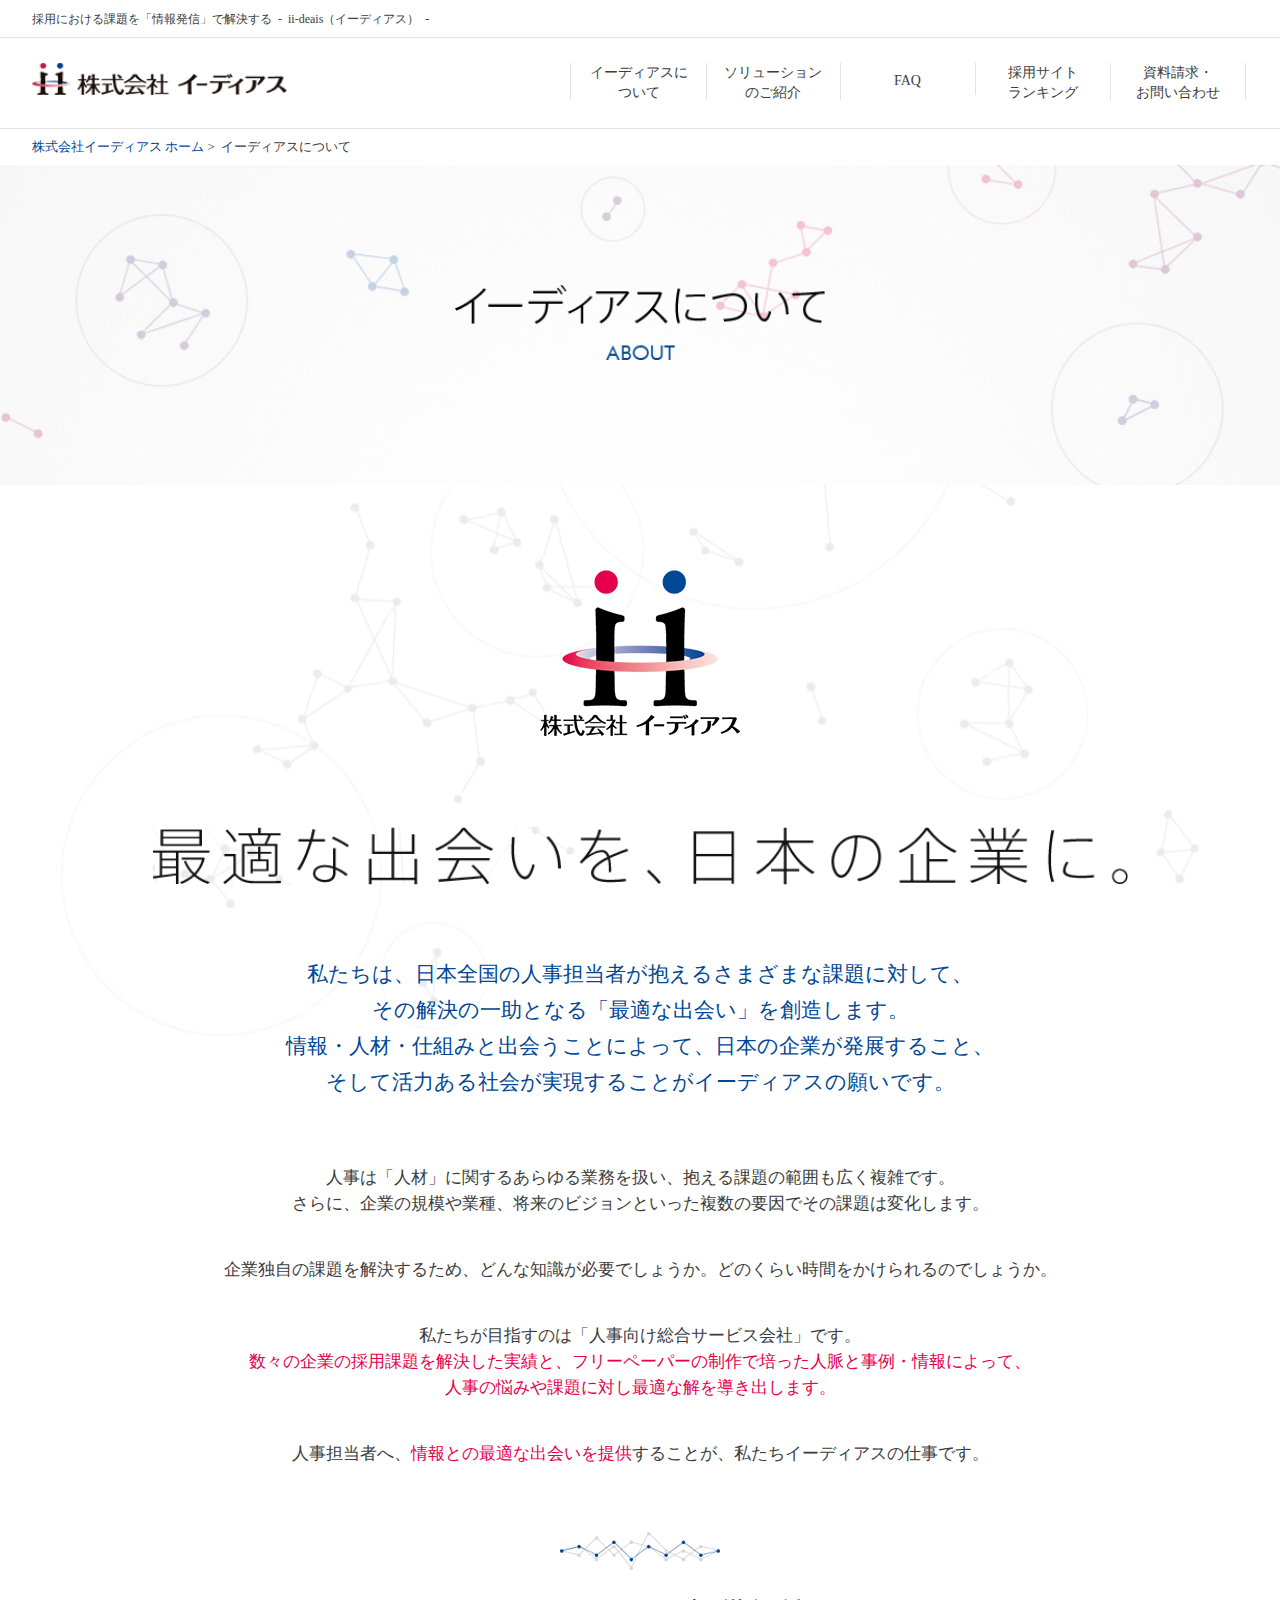
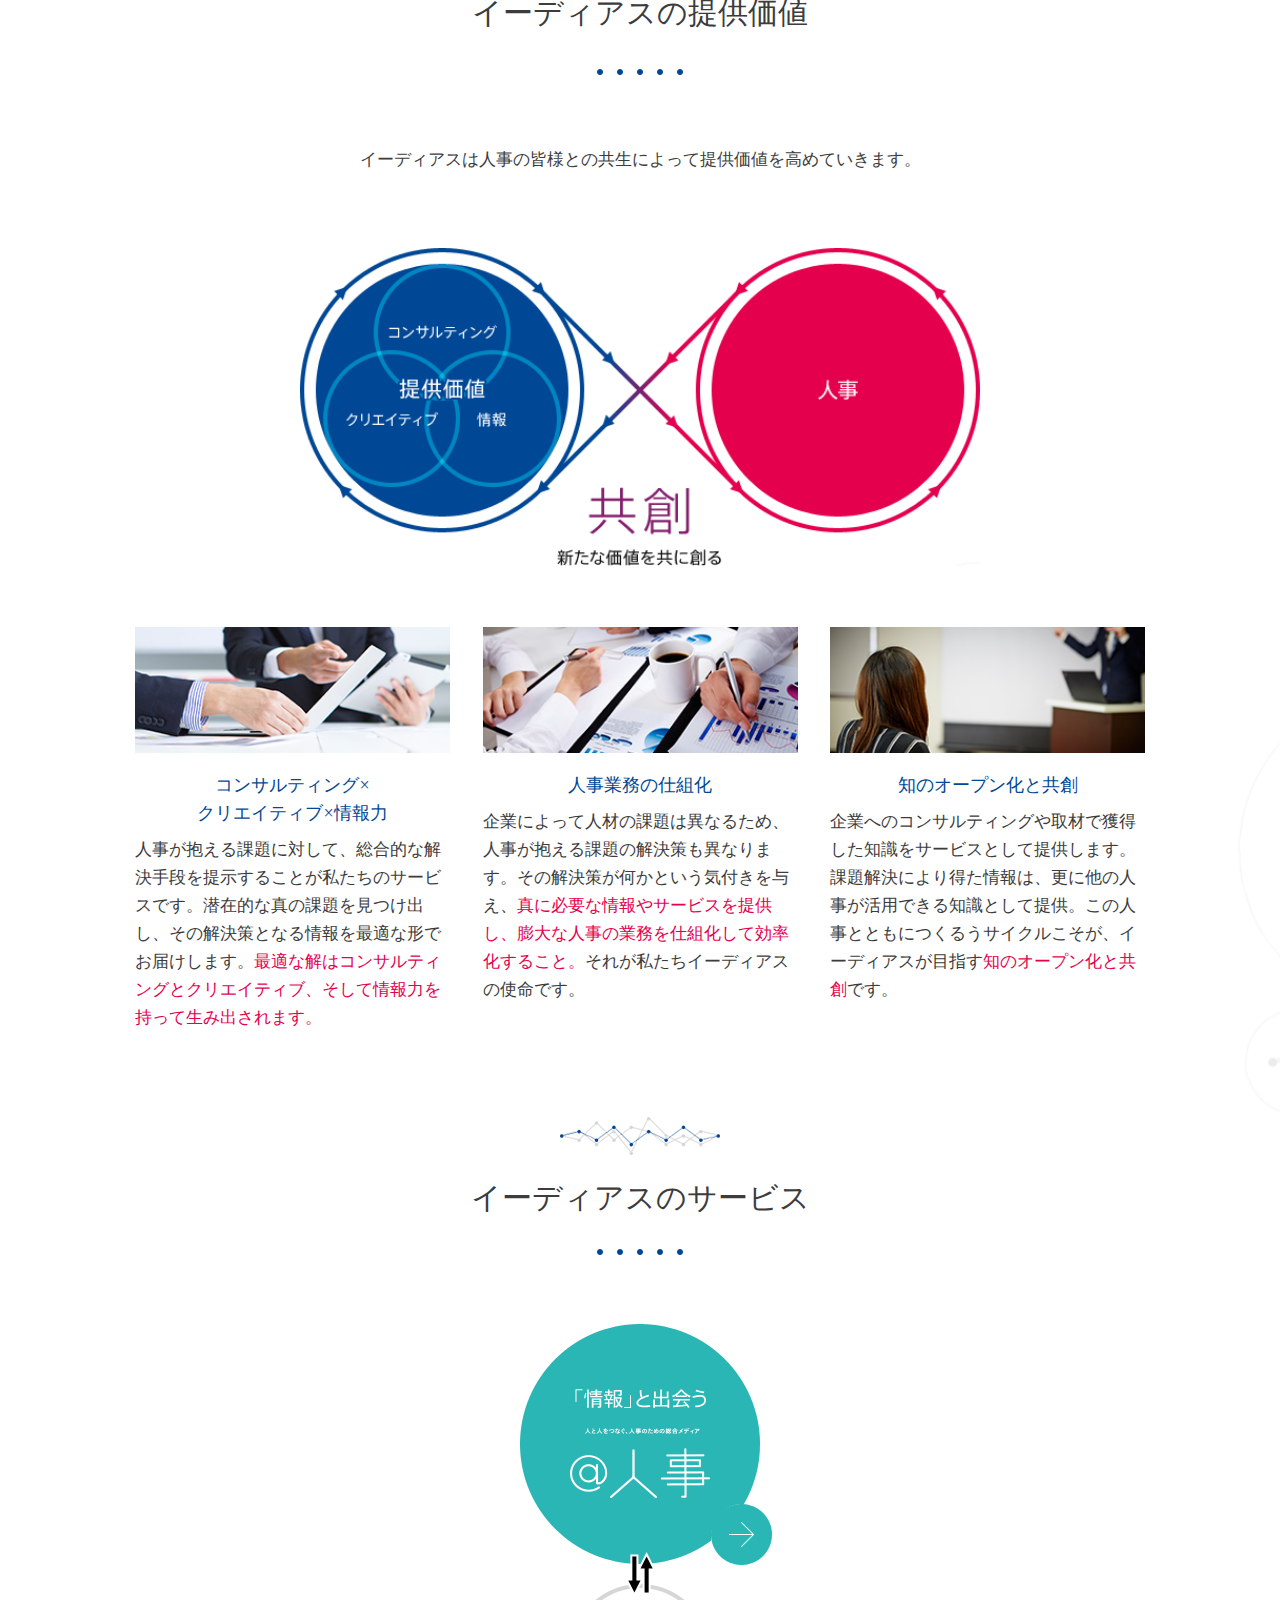
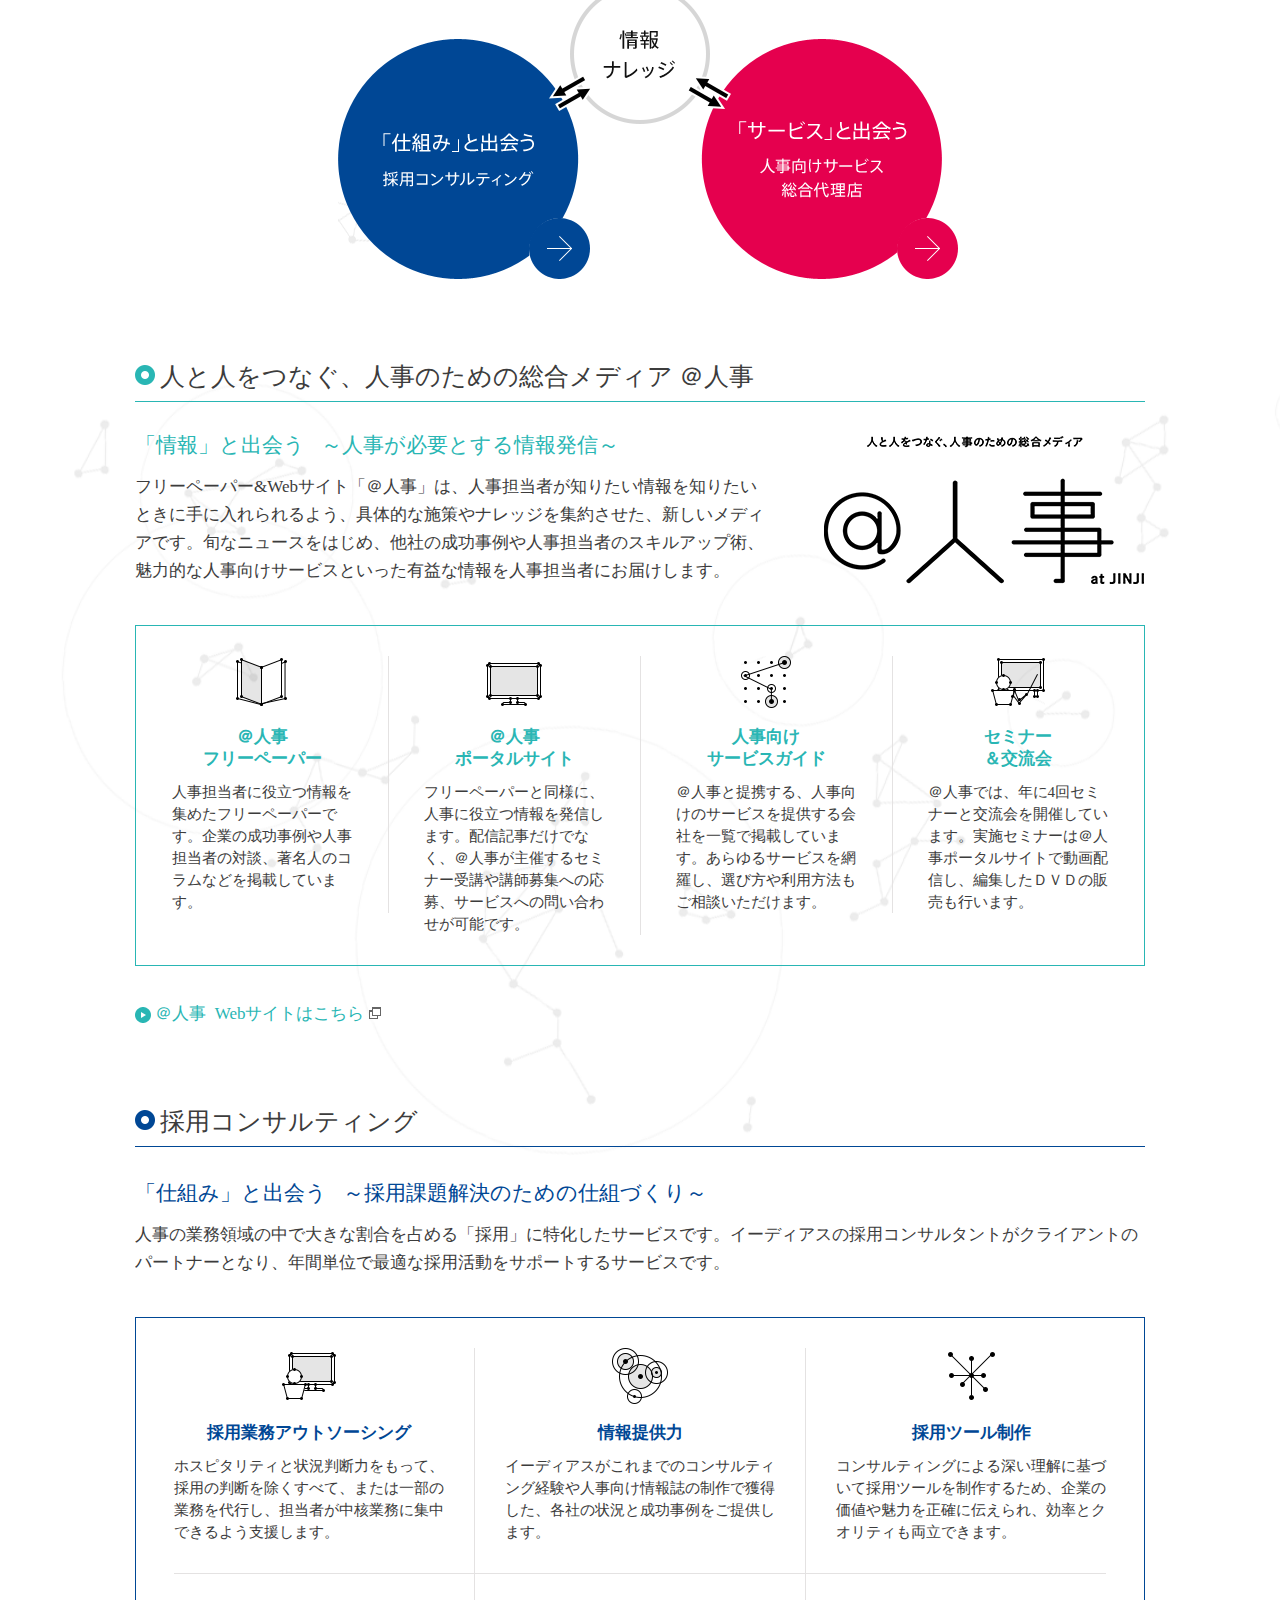
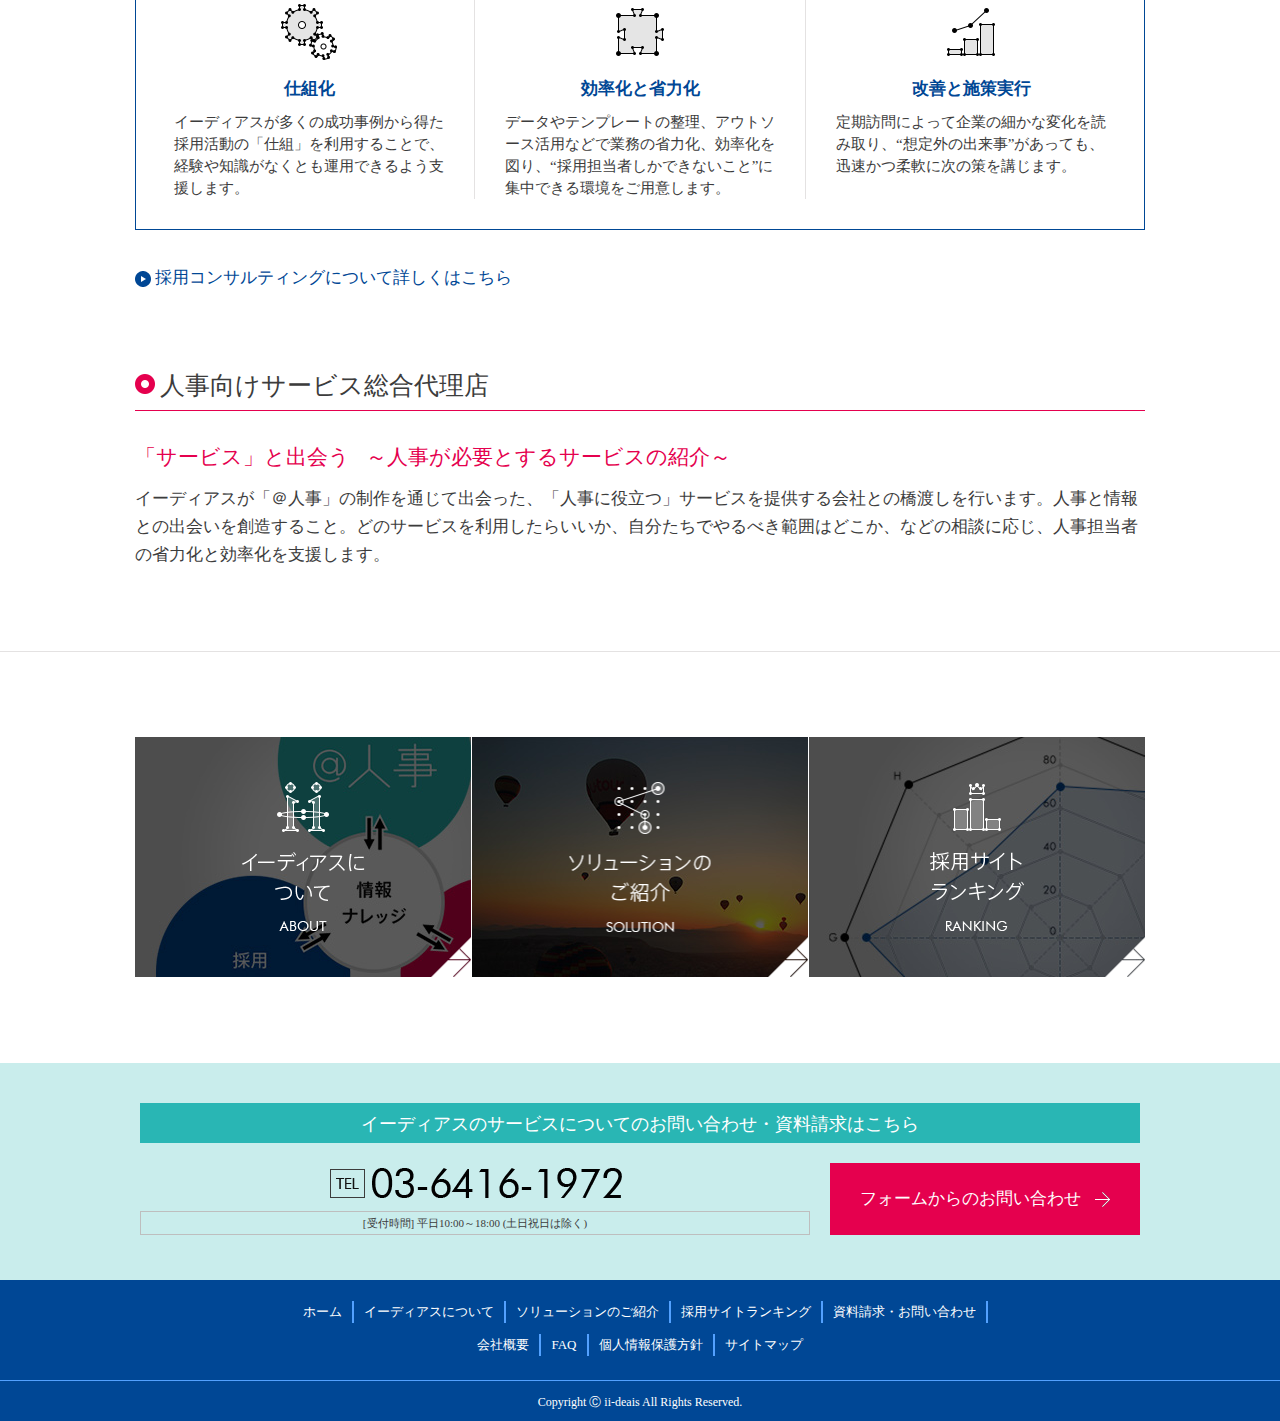
<file: recruit_folder/index.html>
<!DOCTYPE html>
<html>
<head>
  <meta charset="UTF-8">
  <title>会社概要&ensp;-&ensp;ii&ensp;deais(イーディアス)</title>
  <link href="css/reset.css" rel="stylesheet" type="text/css">
  <link href="css/style.css" rel="stylesheet" type="text/css">
  </head>
  <body>
    <p id="header_copy">採用における課題を「情報発信」で解決する&ensp;-&ensp;ii-deais（イーディアス）&ensp;-</p>

    <!-- header開始 -->
    <header id="header">
      <a href="#"><img src="images/logo.png" class="h_logo" width="255px" height="auto"></a>
      <div class="header_right">
        <nav id="header_global" class="nav">
          <ul>
            <li><a href="#"><span>イーディアスに<br>ついて</span></a></li>
            <li><a href="#"><span>ソリューション<br>のご紹介</span></a></li>
            <li><a href="#"><span>FAQ</span></a></li>
            <li><a href="#"><span>採用サイト<br>ランキング</span></a></li>
            <li><a href="#"><span>資料請求・<br>お問い合わせ</span></a></li>
            </ul>
          </nav>
      </div>
      </header>
      <!-- header終了 -->
      <!-- パンくずリスト開始 -->
      <ol class="breadcrumb">
        <li><a href="#">株式会社イーディアス&nbsp;ホーム</a></li>
        <li>イーディアスについて</li>
      </ol>
      <!-- パンくずリスト終了 -->
      <!-- main開始 -->
      <div id="top_pic">
        <img src="images/page_ttl.png" width="370px" height="auto">
        </div>
        <div id="main">
          <div class="top_contents">
          <img src="images/logo_min.png">
          <img src="images/ttl01.png" width="975px" height="auto">
          <p class="blue_p">私たちは、日本全国の人事担当者が抱えるさまざまな課題に対して、<br>
            その解決の一助となる「最適な出会い」を創造します。<br>
            情報・人材・仕組みと出会うことによって、日本の企業が発展すること、<br>
            そして活力ある社会が実現することがイーディアスの願いです。</p>
            <p class="about_p">人事は「人材」に関するあらゆる業務を扱い、抱える課題の範囲も広く複雑です。<br>
              さらに、企業の規模や業種、将来のビジョンといった複数の要因でその課題は変化します。</p>
              <p class="about_p">企業独自の課題を解決するため、どんな知識が必要でしょうか。どのくらい時間をかけられるのでしょうか。</p>
              <p class="about_p">私たちが目指すのは「人事向け総合サービス会社」です。<br>
                <span>数々の企業の採用課題を解決した実績と、フリーペーパーの制作で培った人脈と事例・情報によって、<br>
              人事の悩みや課題に対し最適な解を導き出します。</span></p>
              <p class="about_p">人事担当者へ、<span>情報との最適な出会いを提供</span>することが、私たちイーディアスの仕事です。</p>
              </div>
              <!-- 提供価値開始 -->
              <div class="contents_box">
              <h2>イーディアスの提供価値</h2>
              <p class="offer_p">イーディアスは人事の皆様との共生によって提供価値を高めていきます。</p>
              <img src="images/img03.png" width="680px" height="auto">
              <section class="contents value">
                <article class="min_contents">
                  <img src="images/img04.jpg" width="315px" height="auto">
                  <h3>コンサルティング×<br>
                    クリエイティブ×情報力</h3>
                    <p>人事が抱える課題に対して、総合的な解決手段を提示することが私たちのサービスです。潜在的な真の課題を見つけ出し、その解決策となる情報を最適な形でお届けします。<span>最適な解はコンサルティングとクリエイティブ、そして情報力を持って生み出されます。</span></p>
                  </article>
                    <article class="min_contents">
                      <img src="images/img05.jpg" width="315px" height="auto">
                      <h3>人事業務の仕組化</h3>
                      <p>企業によって人材の課題は異なるため、人事が抱える課題の解決策も異なります。その解決策が何かという気付きを与え、<span>真に必要な情報やサービスを提供し、膨大な人事の業務を仕組化して効率化すること。</span>それが私たちイーディアスの使命です。</p>
                      </article>
                        <article class="min_contents">
                          <img src="images/img06.jpg" width="315px" height="auto">
                          <h3>知のオープン化と共創</h3>
                          <p>企業へのコンサルティングや取材で獲得した知識をサービスとして提供します。課題解決により得た情報は、更に他の人事が活用できる知識として提供。この人事とともにつくるうサイクルこそが、イーディアスが目指す<span>知のオープン化と共創</span>です。</p>
                          </article>
                          </section>
              </div>
              <!-- 提供価値終了 -->
              <!-- サービス開始 -->
              <div class="contents_box2">
              <h2>イーディアスのサービス</h2>
              <div class="img_box">
                <img src="images/img07.png">
                <a href="#" class="arrow01"><img src="images/arror01_out.png"></a>
                <a href="#" class="arrow02"><img src="images/arror02_out.png"></a>
                <a href="#" class="arrow03"><img src="images/arror03_out.png"></a>
              </div>
              <!-- ＠人事開始 -->
              <section class="contents">
                <div class="h4_box">
                <img src="images/icon01.png" class="left_icon" width="20px" height="auto">
                <h4>人と人をつなぐ、人事のための総合メディア&nbsp;＠人事</h4>
              </div>
              <article class="cont_box c_left">
              <p class="sub_title">「情報」と出会う&nbsp;&nbsp;&nbsp;～人事が必要とする情報発信～</p>
              <p>フリーペーパー&Webサイト「＠人事」は、人事担当者が知りたい情報を知りたいときに手に入れられるよう、具体的な施策やナレッジを集約させた、新しいメディアです。旬なニュースをはじめ、他社の成功事例や人事担当者のスキルアップ術、魅力的な人事向けサービスといった有益な情報を人事担当者にお届けします。</p>
              </article>
              <img src="images/text_img.png" class="c_right" height="auto">
              </section>
              <section class="serv_consul_box">
                <article class="cont">
                  <img src="images/icon10.png">
                  <h5 class="serv_consul_title">＠人事<br>フリーペーパー</h5>
                  <p>人事担当者に役立つ情報を集めたフリーペーパーです。企業の成功事例や人事担当者の対談、著名人のコラムなどを掲載しています。</p>
                  </article>
                    <article class="cont">
                      <img src="images/icon07.png">
                      <h5 class="serv_consul_title">＠人事<br>ポータルサイト</h5>
                      <p>フリーペーパーと同様に、人事に役立つ情報を発信します。配信記事だけでなく、＠人事が主催するセミナー受講や講師募集への応募、サービスへの問い合わせが可能です。</p>
                      </article>
                        <article class="cont">
                          <img src="images/icon08.png">
                          <h5 class="serv_consul_title">人事向け<br>サービスガイド</h5>
                          <p>＠人事と提携する、人事向けのサービスを提供する会社を一覧で掲載しています。あらゆるサービスを網羅し、選び方や利用方法もご相談いただけます。</p>
                          </article>
                            <article class="cont">
                              <img src="images/icon09.png">
                              <h5 class="serv_consul_title">セミナー<br>＆交流会</h5>
                              <p>＠人事では、年に4回セミナーと交流会を開催しています。実施セミナーは＠人事ポータルサイトで動画配信し、編集したＤＶＤの販売も行います。</p>
                              </article>
                </section>
                <div class="left_link">
                <img src="images/icon02.png">
                <a href="#">＠人事&ensp;Webサイトはこちら</a>
                <img src="images/icon03.png">
              </div>
              <!-- ＠人事終了 -->
              <!-- 採用開始 -->
            <section class="contents">
              <div class="h4_box h4b_consul">
              <img src="images/ttl_icon01.png" class="left_icon" width="20px" height="auto">
              <h4>採用コンサルティング</h4>
            </div>
            <article class="cont_box">
            <p class="sub_title st_2">「仕組み」と出会う&nbsp;&nbsp;&nbsp;～採用課題解決のための仕組づくり～</p>
            <p>人事の業務領域の中で大きな割合を占める「採用」に特化したサービスです。イーディアスの採用コンサルタントがクライアントのパートナーとなり、年間単位で最適な採用活動をサポートするサービスです。</p>
            </article>
          </section>
            <section class="serv_consul_box consulting">
              <article class="cont consulting_cont">
                <img src="images/icon12.png">
                <h5 class="serv_consul_title consulting_title">採用業務アウトソーシング</h5>
                <p>ホスピタリティと状況判断力をもって、採用の判断を除くすべて、または一部の業務を代行し、担当者が中核業務に集中できるよう支援します。</p>
                </article>
                <article class="cont consulting_cont">
                  <img src="images/icon11.png">
                  <h5 class="serv_consul_title consulting_title">情報提供力</h5>
                  <p>イーディアスがこれまでのコンサルティング経験や人事向け情報誌の制作で獲得した、各社の状況と成功事例をご提供します。</p>
                  </article>
                  <article class="cont consulting_cont">
                    <img src="images/icon13.png">
                    <h5 class="serv_consul_title consulting_title">採用ツール制作</h5>
                    <p>コンサルティングによる深い理解に基づいて採用ツールを制作するため、企業の価値や魅力を正確に伝えられ、効率とクオリティも両立できます。</p>
                    </article>
                    <article class="cont consulting_cont">
                      <img src="images/icon14.png">
                      <h5 class="serv_consul_title consulting_title">仕組化</h5>
                      <p>イーディアスが多くの成功事例から得た採用活動の「仕組」を利用することで、経験や知識がなくとも運用できるよう支援します。</p>
                      </article>
                      <article class="cont consulting_cont">
                        <img src="images/icon15.png">
                        <h5 class="serv_consul_title consulting_title">効率化と省力化</h5>
                        <p>データやテンプレートの整理、アウトソース活用などで業務の省力化、効率化を図り、“採用担当者しかできないこと”に集中できる環境をご用意します。</p>
                        </article>
                        <article class="cont consulting_cont">
                          <img src="images/icon16.png">
                          <h5 class="serv_consul_title consulting_title">改善と施策実行</h5>
                          <p>定期訪問によって企業の細かな変化を読み取り、“想定外の出来事”があっても、迅速かつ柔軟に次の策を講じます。</p>
                          </article>
            </section>
            <div class="left_link consulting_link">
            <img src="images/icon05.png">
            <a href="#">採用コンサルティングについて詳しくはこちら</a>
          </div>
          <!-- 採用終了 -->
          <!-- 総合代理店開始 -->
          <section class="contents">
            <div class="h4_box h4b_agency">
            <img src="images/icon06.png" class="left_icon" width="20px" height="auto">
            <h4>人事向けサービス総合代理店</h4>
          </div>
          <article class="cont_box">
          <p class="sub_title st_3">「サービス」と出会う&nbsp;&nbsp;&nbsp;～人事が必要とするサービスの紹介～</p>
          <p>イーディアスが「＠人事」の制作を通じて出会った、「人事に役立つ」サービスを提供する会社との橋渡しを行います。人事と情報との出会いを創造すること。どのサービスを利用したらいいか、自分たちでやるべき範囲はどこか、などの相談に応じ、人事担当者の省力化と効率化を支援します。</p>
          </article>
        </section>
        <!-- 総合代理店終了 -->
            </div>
            <!-- サービス終了 -->
            <hr>
            <!-- リンク集開始 -->
            <div id="link_box">
              <article class="link_imgbox">
                <a href="#">
                <img src="images/about_img.jpg" class="back_img">
                <img src="images/about_txt.png" class="img_text">
                <img src="images/box_arrow01.png" class="img_arrow">
              </a>
              </article>
                <article class="link_imgbox">
                  <a href="#">
                  <img src="images/solutions_img.jpg" class="back_img">
                  <img src="images/solutions_txt.png" class="img_text">
                  <img src="images/box_arrow01.png" class="img_arrow">
                </a>
                </article>
                  <article class="link_imgbox">
                    <a href="#">
                      <img src="images/ranking_img.jpg" class="back_img">
                    <img src="images/ranking_txt.png" class="img_text">
                    <img src="images/box_arrow01.png" class="img_arrow">
                  </a>
                  </article>
            </div>
            <!-- リンク集終了 -->
            </div>
            <!-- main終了 -->
            <!-- トップへボタン開始 -->
            <div id="top">
              <a href="#"><img src="images/btn_pagetop.png" width="83px" height="auto"></a>
            </div>
            <!-- トップへボタン終了 -->
            <!-- footer開始 -->
            <footer id="footer_global">
              <div id="f_top">
              <p class="f_description">イーディアスのサービスについてのお問い合わせ・資料請求はこちら</p>
              <div class="f_left">
                <img src="images/tel_txt.png">
                <img src="images/tel_num.png">
                <p class="time">[受付時間]&nbsp;平日10:00～18:00&nbsp;(土日祝日は除く)</p>
              </div>
              <a href="#">
                <p class="contact">フォームからのお問い合わせ</p>
                <img src="images/arrow_r02.png" class="arrow">
              </a>
            </div>
              <div id="f_bottom">
                <a href="#">ホーム</a>
                <a href="#">イーディアスについて</a>
                <a href="#">ソリューションのご紹介</a>
                <a href="#">採用サイトランキング</a>
                <a href="#">資料請求・お問い合わせ</a><br>
                <a href="#">会社概要</a>
                <a href="#">FAQ</a>
                <a href="#">個人情報保護方針</a>
                <a href="#">サイトマップ</a>
              <p class="copy">Copyright Ⓒ ii-deais All Rights Reserved.</p>
            </div>
            </footer>
            <!-- footer終了 -->
            <!-- リンク読み込み開始 -->
            <script type="text/javascript" src="https://ajax.googleapis.com/ajax/libs/jquery/2.1.3/jquery.min.js"></script>
            <script type="text/javascript" src="js/script.js"></script>
            <!-- リンク読み込み終了 -->
    </body>
</html>
</file>
<file: recruit_folder/css/style.css>
@charset "UTF-8";
body, h1, h2, h3, ul, li, p {
  padding: 0;
  margin: 0;
}
body {
	font-family: "ヒラギノ角ゴ Pro W3", "Hiragino Kaku Gothic Pro", "メイリオ", Meiryo, Osaka, "ＭＳ Ｐゴシック", "MS PGothic", "sans-serif";
	font-size: 17px;
	line-height: 22px;
	color: #3C3C3C;
}

/* header開始 */
#header_copy {
  font-size: 12px;
  margin-left: 32px;
  padding: 7.5px 0px;
}
header {
  width: 100%;
  height: 65px;
  padding: 25px 0px 0px;
  border-top: 1px solid #e4e2e2;
  border-bottom: 1px solid #e4e2e2;
  background-color: #FFFFFF;
  overflow: hidden;
}
header a {
  display: block;
}
header a:hover {
  opacity: 0.75;
}
.header_fixed {
  position: fixed;
  top: 0;
  left: 0;
  z-index: 9999;
  transform: translateY(-100%);
}
.header_show {
  transform: translateY(0);
  transition: 0.5s;
}
.h_logo {
  margin-left: 32px;
  float: left;
}
.header_right {
  margin-right: 32px;
  float: right;
}
#header_global {
  width: 681px;
  height: 60px;
}
#header_global ul {
  text-align: center;
  letter-spacing: -1em;
}
#header_global ul li {
  width: 135px;
  height: 65px;
  line-height: 20px;
  display: inline-block;
  letter-spacing: normal;
  vertical-align: middle;
}
#header_global ul li span {
  display: block;
  width: 135px;
  height: 37px;
  border-right: 1px solid #e4e2e2;
}
#header_global ul li:first-child span {
  border-left: 1px solid #e4e2e2;
}
#header_global ul li:nth-of-type(3) span {
  padding-top: 8px;
  height: 24px;
}
#header_global ul li a {
  display: block;
  height: 60px;
  color: #3C3C3C;
  font-size: 14px;
  text-decoration: none;
}
#header_global ul li a:hover {
  opacity: 1;
  color: #004795;
  border-bottom: 5px solid #004795;
}
/* header終了 */
/* パンくずリスト開始 */
.breadcrumb {
  margin: 7px 0px 7px 32px;
  list-style-type: none;
  font-size: 13px;
}
.breadcrumb a {
  color: #004795;
  text-decoration: none;
}
.breadcrumb a:hover {
  text-decoration: underline;
}
.breadcrumb li {
  display: inline-block;
}
.breadcrumb li::after {
  content: ">";
  padding: 0px 3px;
}
.breadcrumb li:last-child::after {
  content: none;
}
/* パンくずリスト終了 */
/* main開始 */
#top_pic {
  height: 320px;
  background-image: url(../images/main_bg.jpg);
  background-position: left 50.2% top 0%;
  background-size: 171% auto;
  background-repeat: no-repeat;
  text-align: center;
}
#top_pic img {
  display: inline-block;
  margin: 120px 0px;
}
#main {
  height: auto;
  background-image: url(../images/bg01.png);
  background-position: left -0.5% top -37.5%;
  background-size: 170%;
  background-repeat: no-repeat;
}
.top_contents {
  width: 1120px;
  height: auto;
  margin: 0px auto;
  text-align: center;
}
.top_contents img {
  margin-top: 85px;
}
.blue_p {
  color: #004795;
  font-size: 21px;
  margin: 65px 0px;
  line-height: 36px;
}
.about_p {
  margin-top: 40px;
  line-height: 26px;
}
.about_p span, .min_contents span {
  color: #E5004E;
}
/* 提供価値開始 */
.contents_box {
  width: 1010px;
  height: auto;
  margin: 65px auto 0px;
  text-align: center;
  background-image: url(../images/ttl_deco.png), url(../images/ttl_dots.png);
  background-repeat: no-repeat, no-repeat;
  background-position: center top 0%, center top 12.5%;
  overflow: hidden;
}
h2 {
  margin-top: 70px;
  margin-bottom: 125px;
  font-weight: 500;
  font-size: 30px;
}
.offer_p {
  margin-bottom: 77px;
}
.contents {
  margin-top: 55px;
  text-align: center;
  overflow: hidden;
  clear: both;
}
.value {
  letter-spacing: -1em;
}
.min_contents {
  width: 315px;
  height: auto;
  margin-right: 32.5px;
  line-height: 28px;
  display: inline-block;
  letter-spacing: normal;
  vertical-align: top;
}
.min_contents:last-child {
  margin-right: 0px;
}
.min_contents p {
  text-align: left;
}
h3 {
  margin: 9px 0px;
  text-align: center;
  font-size: 18px;
  color: #004795;
}
/* 提供価値終了 */
/* サービス開始 */
.contents_box2 {
  width: 1010px;
  height: auto;
  margin: 85px auto 82px;
  text-align: center;
  background-image: url(../images/ttl_deco.png), url(../images/ttl_dots.png);
  background-repeat: no-repeat, no-repeat;
  background-position: center top 0%, center top 5%;
  overflow: hidden;
}
.img_box {
  position: relative;
  margin-top: -10px;
}
.img_box a {
  position: absolute;
  background-color: #FFFFFF;
  display: block;
  border-radius: 50%;
}
.arrow01 {
  position: absolute;
  top: 32%;
  left: 57%;
}
.arrow02 {
  position: absolute;
  bottom: 0%;
  left: 39%;
}
.arrow03 {
  position: absolute;
  bottom: 0%;
  right: 187px;
}
.img_box a:hover img {
  opacity: 0.85;
  filter: opacity(85%);
}
/* ＠人事開始 */
.h4_box {
  margin: 50px 0px 32px;
  padding-bottom: 10px;
  text-align: left;
  border-bottom: 1px solid #29B6B4;
  letter-spacing: -1em;
}
.left_icon {
  display: inline-block;
  letter-spacing: normal;
}
h4 {
  margin-left: 5px;
  font-size: 25.2px;
  display: inline-block;
  letter-spacing: normal;
}
.contents_box2 .contents {
  margin-top: 30px;
}
.cont_box {
  text-align: left;
}
.cont_box p {
  margin-top: 14px;
  line-height: 28px;
}
.c_left {
  width: 630px;
  margin-top: -17px;
  float: left;
}
.sub_title {
  color: #29B6B4;
  font-size: 21px;
}
.c_right {
  margin-top: 2px;
  float: right;
}
.serv_consul_box {
  height: auto;
  margin-top: 40px;
  padding: 30px 0px;
  border: 1px solid #29B6B4;
  letter-spacing: -1em;
}
.cont {
  width: 181px;
  padding: 0px 35px;
  border-right: 1px solid #e4e2e2;
  display: inline-block;
  letter-spacing: normal;
  vertical-align: top;
}
.cont:last-child {
  border: none;
}
.cont p {
  margin-top: 11px;
  font-size: 15px;
  text-align: left;
}
.serv_consul_title {
  margin-top: 12px;
  color: #29B6B4;
  text-align: center;
  font-weight: 600;
}
.left_link {
  margin-top: 37px;
  float:left;
  overflow: hidden;
}
.left_link img:first-child {
  vertical-align: middle;
  padding-top: -3px;
}
.left_link a {
  color: #29B6B4;
  text-decoration: none;
}
.left_link a:hover {
  text-decoration: underline;
}
/* ＠人事終了 */
/* 採用開始 */
.h4b_consul {
  margin-top: 85px;
  border-bottom: 1px solid #004795;
}
.st_2 {
  color: #004795;
}
.consulting {
    border: 1px solid #004795;
    padding: 30px;
}
.consulting_title {
  color: #004795;
}
.consulting_cont{
  width: 270px;
  height: 195px;
  padding: 0px 30px 30px;
}
.consulting_cont:nth-child(3) {
  border-right: none;
}
.consulting_cont:nth-child(-n+3) {
  border-bottom: 1px solid #e4e2e2;
}
.consulting_cont:nth-last-child(-n+3) {
  padding: 30px 30px 0px;
}
.consulting_cont:first-child, .consulting_cont:nth-child(4) {
  padding-left: 0px;
}
.consulting_cont:nth-child(3n) {
  padding-right: 0px;
}
.consulting_link a {
  color: #004795;
}
/* 採用終了 */
/* 総合代理店開始 */
.h4b_agency {
  margin-top: 85px;
  border-bottom: 1px solid #E5004E;
}
.st_3 {
  color: #E5004E;
}
/* 総合代理店終了 */
hr {
  width: 100%;
  height: 1px;
  background-color: #e4e2e2;
  border: 0;
}
/* リンク集開始 */
#link_box {
  width: 1010px;
  margin: 85px auto 80px;
  letter-spacing: -1em;
}
.link_imgbox {
  display: inline-block;
  background-color: #004795;
  letter-spacing: normal;
  position: relative;
  width: 336px;
  height: 240px;
  margin-right: 1px;
  overflow: hidden;
}
.link_imgbox:last-child {
  margin-right: 0px;
}
.link_imgbox a {
  display: inline-block;
  z-index: 3;
}
.link_imgbox a:hover .back_img {
  opacity: 0.75;
}
.img_text {
  position: absolute;
  top: 50%;
  left: 50%;
  -ms-transform: translate(-50%,-50%);
  -webkit-transform: translate(-50%,-50%);
  transform: translate(-50%,-50%);
  margin: 0;
  padding: 0;
}
.img_arrow {
  position: absolute;
  bottom: 0;
  right: 0;
  -ms-transform: translate(0%,-17%);
  -webkit-transform: translate(0%,-17%);
  transform: translate(0%,-17%);
  margin: 0px 0px -7px;
  padding: 0;
}
/* リンク集終了 */
/* main終了 */
/* トップへボタン開始 */
#top {
  position: fixed;
  height: 83px;
  right: 0px;
  bottom: 20px;
  box-shadow: 0 0 5px #c2c2c2;
}
#top a:hover {
  opacity: 0.75;
}
/* トップへボタン終了 */
/* footer開始 */
#footer_global {
  width: 100%;
  text-align: center;
  background-color: #C9EDEC;
}
#f_top {
  width: 1000px;
  height: auto;
  margin: 0px auto;
  padding: 40px 0px 45px;
  overflow: hidden;
}
.f_description {
  height: 30px;
  margin-bottom: 20px;
  padding-top: 10px;
  font-size: 18px;
  color: #FFFFFF;
  background-color: #29B6B4;
}
.f_left {
  width: 670px;
  padding-top: 4px;
  float: left;
}
.f_left img {
  display: inline-block;
}
.f_left img:first-child {
  border: 1px solid #3C3C3C;
  margin: 2px 2px 0px;
  padding: 8px 5px;
}
.time {
  margin-top: 7px;
  font-size: 11px;
  border: 1px solid #bebebe;
}
#f_top a {
  width: 300px;
  height: auto;
  padding: 25px 5px;
  text-decoration: none;
  float: right;
  background-color: #E5004E;
}
#f_top a:hover {
  opacity: 0.75;
}
.contact {
  margin-right: 10px;
  color: #FFFFFF;
  display: inline-block;
}
.arrow {
  vertical-align: middle;
  margin-top: -2px;
}
#f_bottom {
  padding: 20px 0px;
  text-align: center;
  background-color: #004795;
  letter-spacing: -1em;
}
#f_bottom a {
  padding: 0px 10px;
  margin-bottom: 10px;
  color: #FFFFFF;
  font-size: 13px;
  text-decoration: none;
  border-right: 2px solid #53a1ff;
  display: inline-block;
  letter-spacing: normal;
}
#f_bottom a:last-of-type {
  border: none;
}
#f_bottom a:hover {
  text-decoration: underline;
}
.copy {
  height: 10px;
  padding-top: 10px;
  margin-top: 14px;
  color: #FFFFFF;
  font-size: 12px;
  border-top: 0.5px solid #53a1ff;
  letter-spacing: normal;
}
/* footer終了 */
</file>
